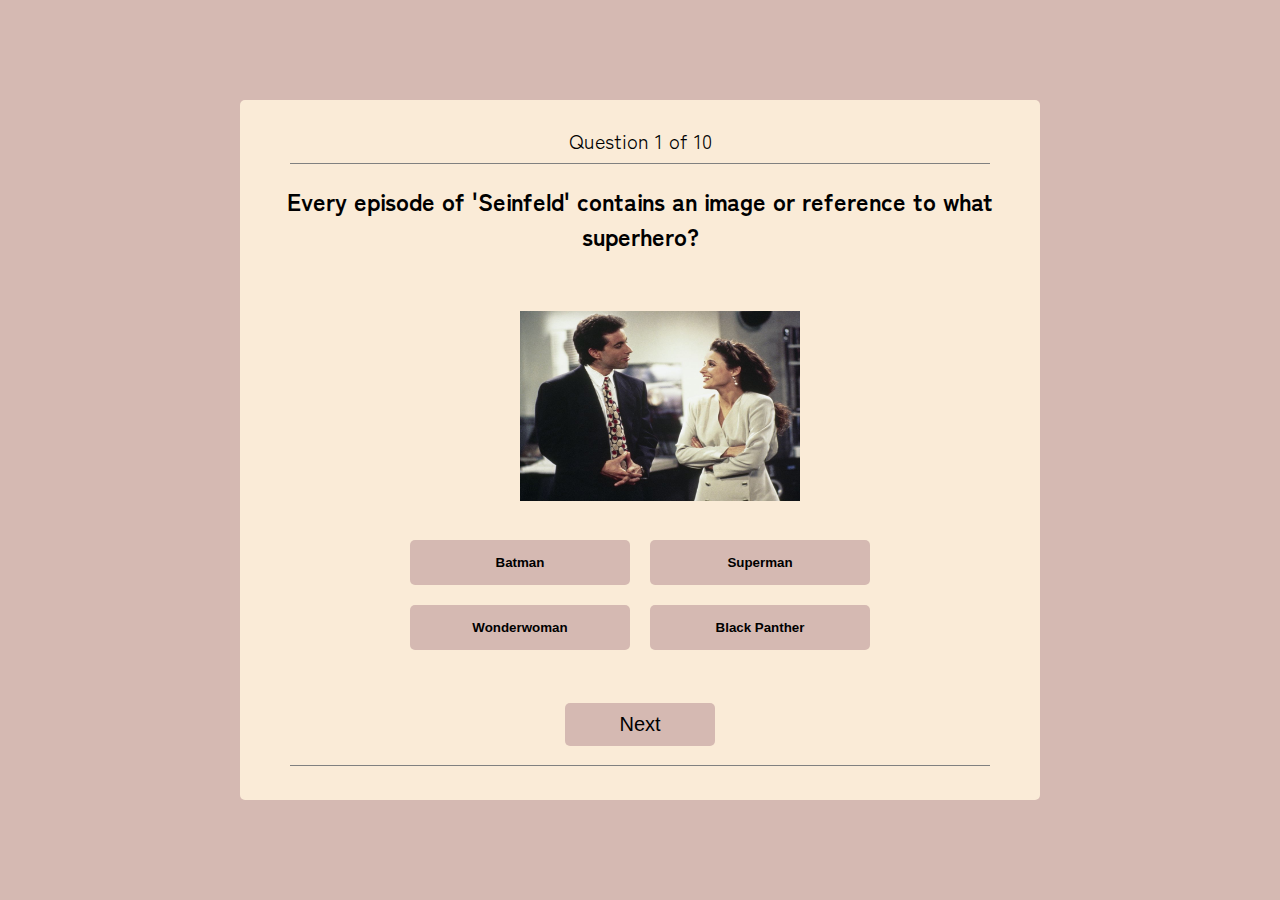
<file: quiz.html>
<!DOCTYPE html>
<html lang="en">
<head>
    <meta charset="UTF-8">
    <meta http-equiv="X-UA-Compatible" content="IE=edge">
    <meta name="viewport" content="width=device-width, initial-scale=1.0">
    <title>Quiz</title>
    <link rel="stylesheet" href="style1.css">
</head>
<body>
    
    <!-- second-part: quiz-itself-->
    <div class="container quiz-box">
        <div id="questionNr">
        </div>
        
         <h2 class="question-text"></h2>
        <div class="img img1"></div>
        
            <div class="answer-box">
               
            </div>
            <div class="next-q-btn">
                <button class="btn-next btn"> Next</button>
            </div>
        <div id="score"></div>
    </div>    
    <div class = "container results hide">
        <h1>Your score is: <span class ="resultcount"> 10 </span></h1>
        <iframe class="win-hide"src="https://gifer.com/embed/7H7j" width=350 height=400.000 frameBorder="0" allowFullScreen></iframe>
        <iframe class="lose-hide"src="https://gifer.com/embed/1EnJ" width=350 height=400.000 frameBorder="0" allowFullScreen></iframe>
       
        <h2 class="congrats you-lose"></h2>

    </div>

    <script src="app.js"></script>
</body>
</html>
</file>
<file: style1.css>
@import url('https://fonts.googleapis.com/css2?family=Open+Sans:wght@300&family=Raleway:wght@100&family=Zen+Kaku+Gothic+New:wght@300&family=Zen+Kurenaido&display=swap');

body {
    padding: 0;
    margin: 0;
    font-size: 16px;
    background-color: #d5b9b2;
    font-family:'Zen Kaku Gothic New', sans-serif;;
    
}
* {
    box-sizing: border-box;
    padding: 0;
    margin: 0;
}
.img {
    width: 320px;
    height: 230px;
    border-radius: 10px;
    padding: 20px;
}
.container {
    background-color: antiquewhite;
    display: flex;
    justify-content: center;
    align-items:center;
    flex-direction: column;
    max-width: 800px;
    margin: auto;
    border-radius: 5px;
    margin-top: 100px;
    height: 700px;
}
.container h1{
    margin: 30px;
}

.instruction-box p {
    margin: 10px;
    font-size: 20px;
    
}
.instruction-box.hide{
    display: none;
}
.quiz-box {
    margin-bottom: 100px;
    display: flex;
    flex-direction: column;
    justify-content:space-evenly;

}
.btn {
    padding: 10px;
    border-radius: 5px;
    border: none;
    width: 150px;
    margin-top: 15px;
    font-size: 20px;
    background-color: #d5b9b2;
    font-weight: 400;
}

.answer-box {
    max-width: 500px;
    display: flex;
    flex-direction: row;
    flex-wrap: wrap;
    justify-content:space-evenly;
    align-items:center;
    margin-top: 20px;
    
    
}
.answer {
    width: 220px;
    height: 45px;
    border: none;
    border-radius:5px;
    margin-bottom: 20px;
    text-align: center;
    font-weight: 700;
    padding: 5px;
    background-color: #d5b9b2;
}
#questionNr {
    width: 700px;
    border-bottom: 1px solid grey;
    text-align: center;
    padding: 8px;
    font-size: 20px;
}
#score {
    border-top: 1px solid grey;
    width: 700px;
    padding: 8px;
    text-align: center;
    font-size: 20px;
}
.question-text {
    text-align: center;
    margin-left: 30px;
    margin-right:30px;
}
a {
    text-decoration: none;
    color: black;
}
.hide {
    display: none;
}
.results h1{
    font-size: 40px;
    
}
.results p {
    font-size: 20px;
    font-weight: 500;
}
.clicked-btn {
    background-color: #4a4e69;
    color: white;
}
.win-hide {
    display: none;
}
.lose-hide {
    display: none;
}
button {
    cursor: pointer;
}
</file>
